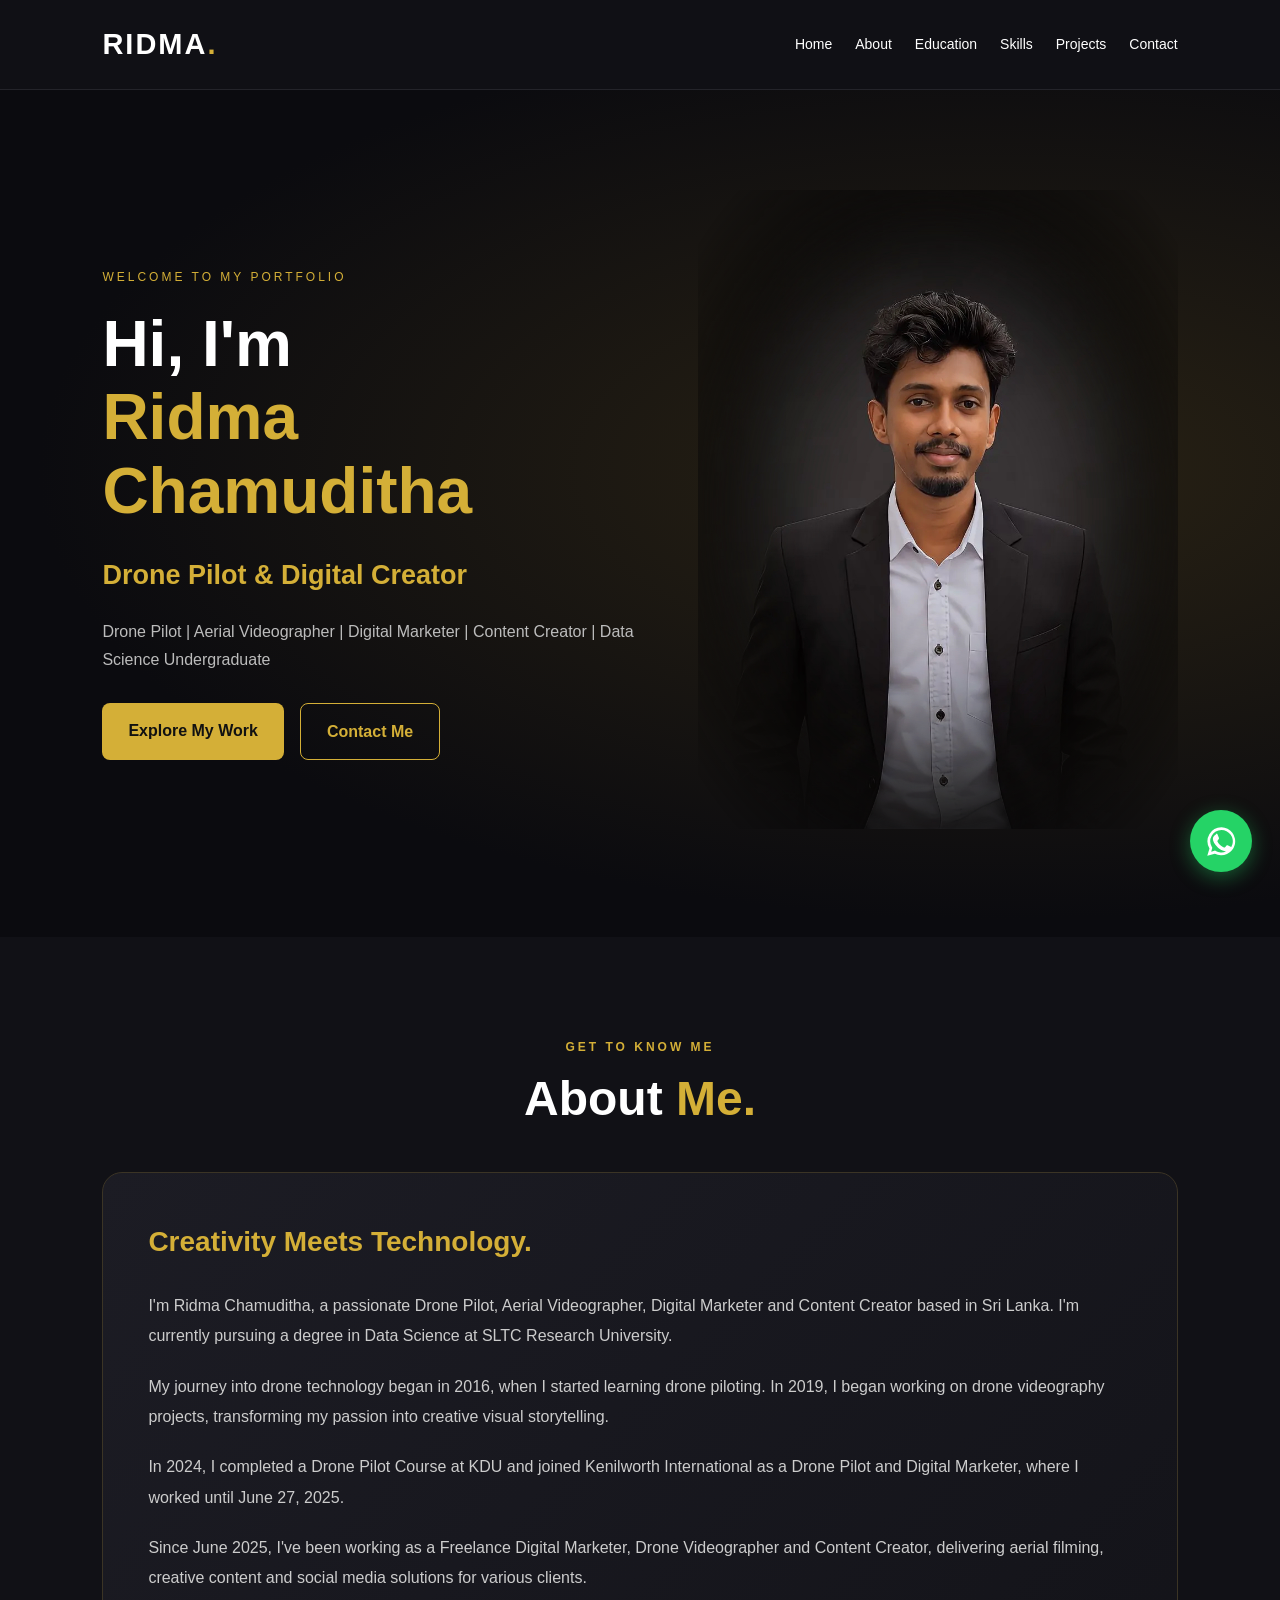
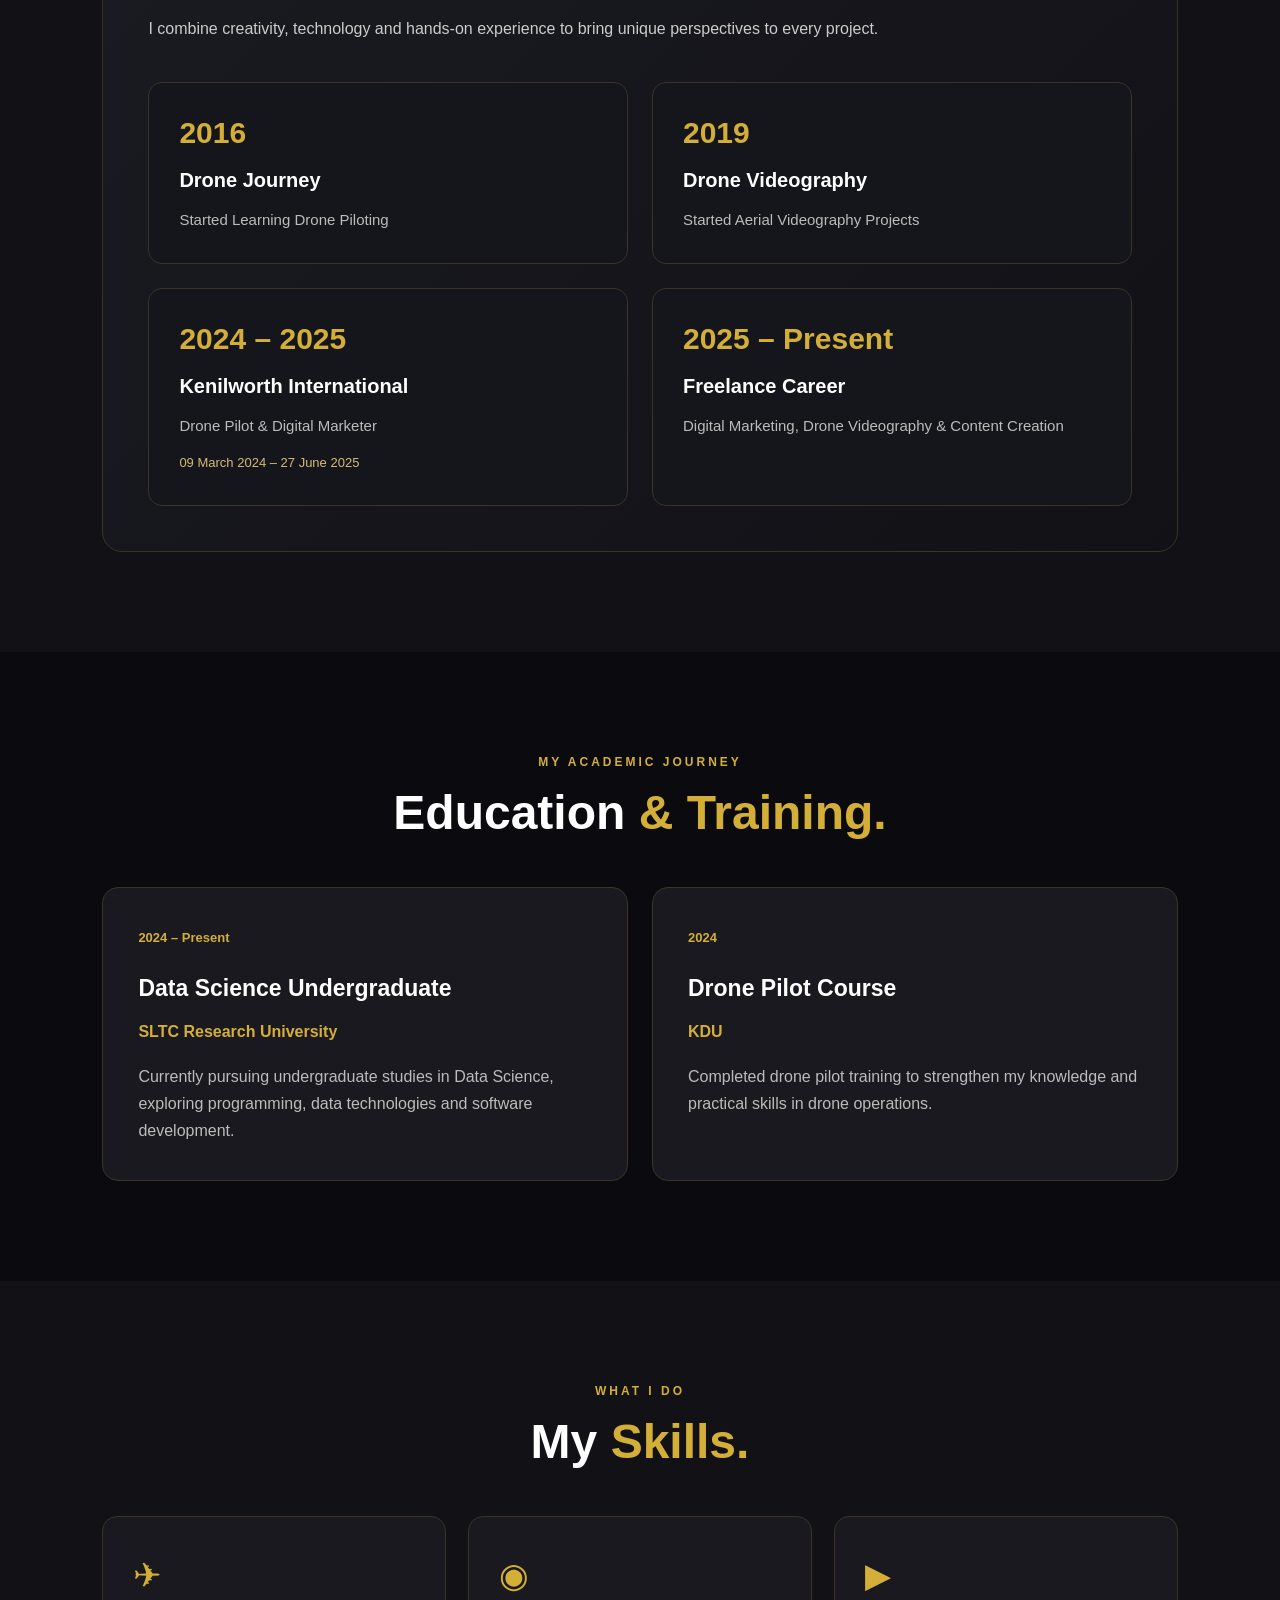
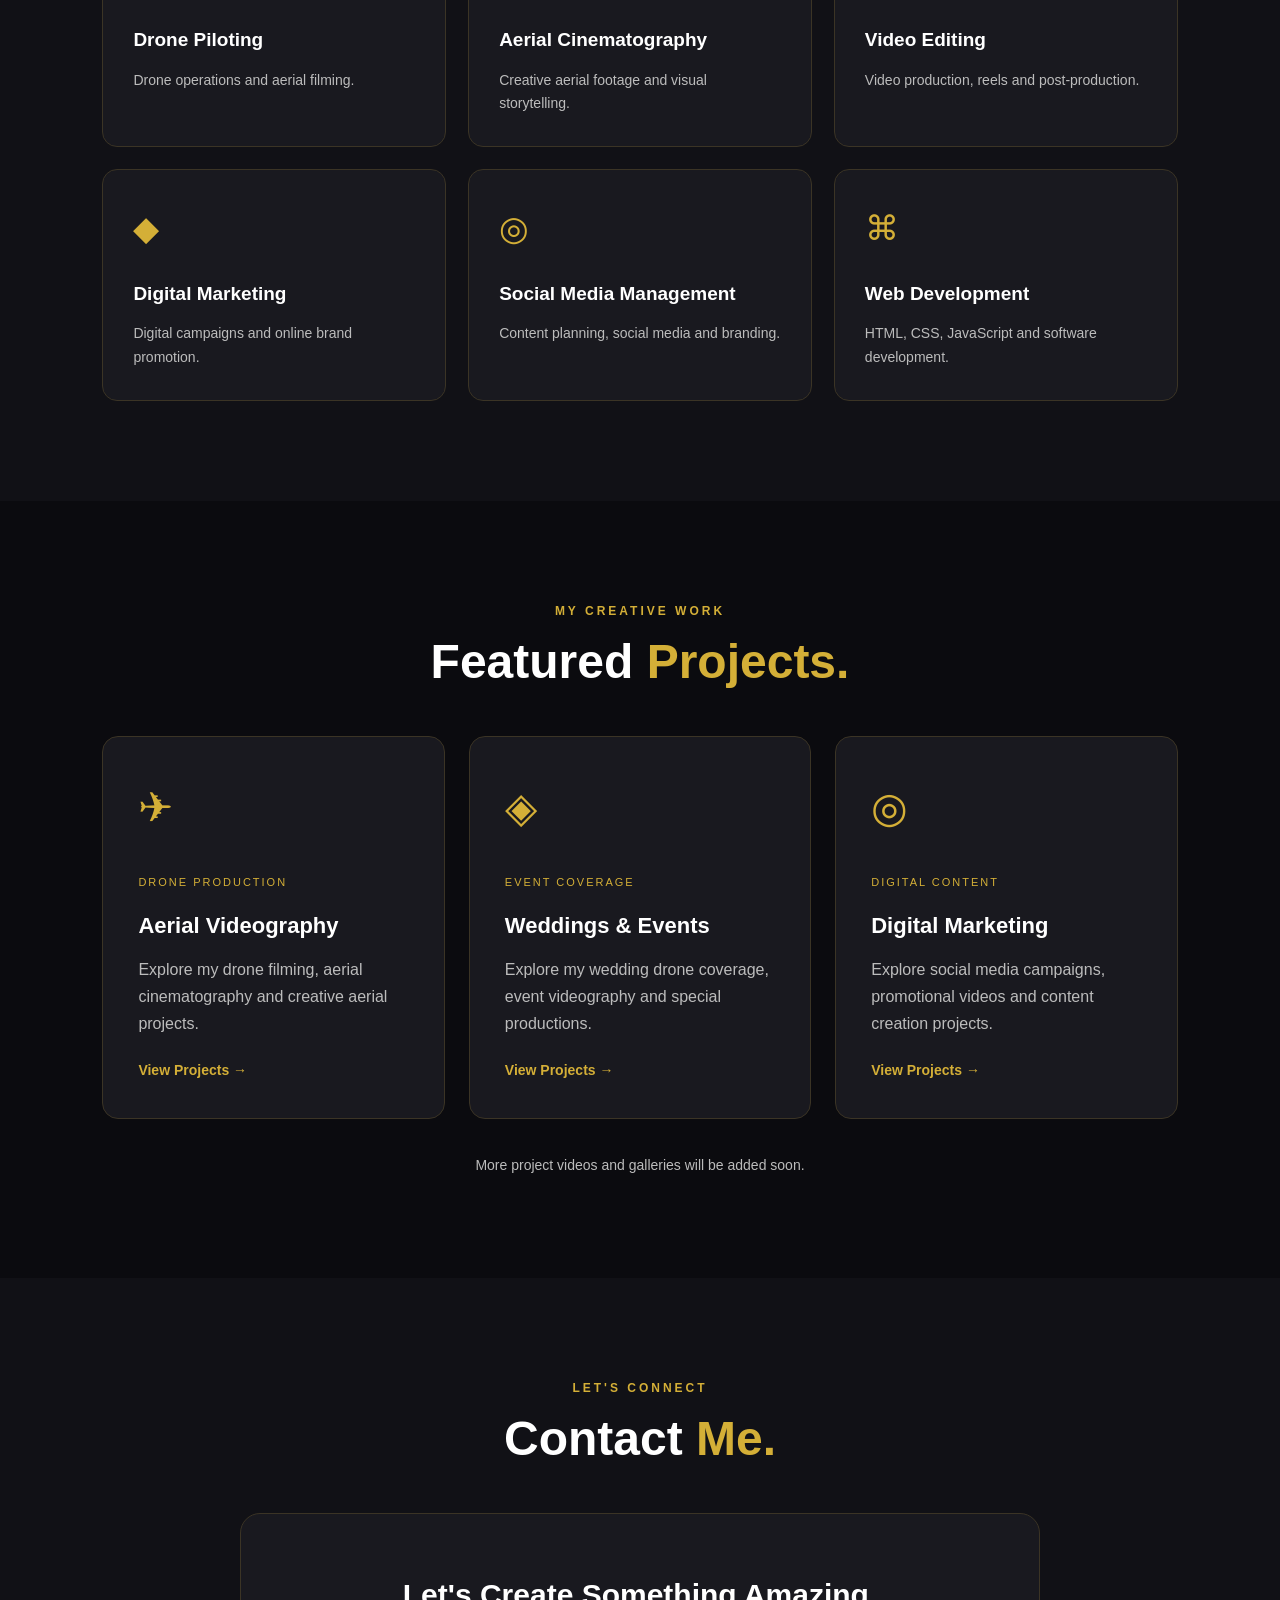
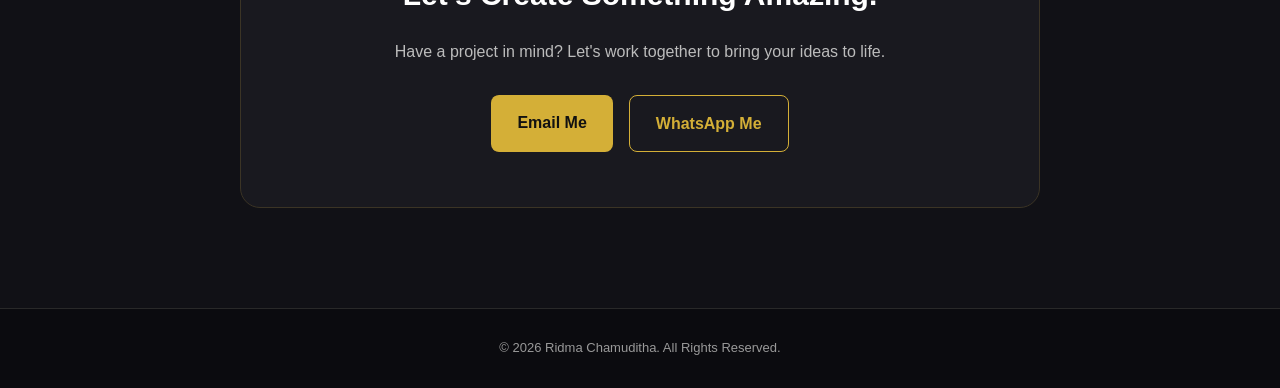
<file: index.html>
<!DOCTYPE html>
<html lang="en">

<head>
    <meta charset="UTF-8">
    <meta name="viewport"
          content="width=device-width, initial-scale=1.0">

    <meta name="description"
          content="Portfolio of Ridma Chamuditha - Drone Pilot, Aerial Videographer, Digital Marketer and Data Science Undergraduate.">

    <title>Ridma Chamuditha | Portfolio</title>

    <link rel="stylesheet" href="style.css">
    <script src="script.js" defer></script>
</head>

<!-- FLOATING WHATSAPP BUTTON -->

<a
    href="https://wa.me/94740625003?text=Hello%20Ridma%2C%20I%20visited%20your%20portfolio."
    class="floating-whatsapp"
    target="_blank"
    rel="noopener noreferrer"
    aria-label="Chat with Ridma on WhatsApp"
    title="Chat on WhatsApp">

    <svg
        viewBox="0 0 32 32"
        aria-hidden="true"
        fill="currentColor">

        <path d="M16 3a12.8 12.8 0 0 0-11 19.3L3 29l6.9-1.8A12.8 12.8 0 1 0 16 3zm0 2.5a10.3 10.3 0 1 1-5.3 19.1l-.5-.3-3.6 1 1-3.5-.3-.6A10.3 10.3 0 0 1 16 5.5zm-5.2 4.3c-.4 0-.9.2-1.2.6-.4.4-1.5 1.4-1.5 3.4s1.5 4 1.7 4.3c.2.3 2.9 4.6 7.2 6.2 3.5 1.4 4.3 1.1 5.1 1 .8-.1 2.5-1 2.8-2 .4-.9.4-1.7.3-1.9-.1-.2-.4-.4-.9-.6l-2.7-1.3c-.4-.2-.7-.3-1 .2-.3.4-1.1 1.3-1.4 1.6-.2.3-.5.3-.9.1-.5-.2-1.9-.7-3.6-2.3-1.3-1.2-2.2-2.7-2.4-3.2-.2-.4 0-.7.2-.9l.7-.9c.2-.3.3-.5.5-.8.1-.3 0-.6-.1-.8l-1.2-2.9c-.3-.7-.6-.7-1-.7h-.6z"/>

    </svg>

</a>

<body>

    <!-- NAVIGATION -->
    <header class="site-header">

        <a href="#home" class="logo">
            RIDMA<span>.</span>
        </a>

        <nav aria-label="Main navigation">
            <a href="#home">Home</a>
            <a href="#about">About</a>
            <a href="#education">Education</a>
            <a href="#skills">Skills</a>
            <a href="#projects">Projects</a>
            <a href="#contact">Contact</a>
        </nav>

    </header>

    <main>

        <!-- HOME -->
        <section id="home" class="hero">

            <div class="hero-content">

                <p class="hero-label">
                    WELCOME TO MY PORTFOLIO
                </p>

                <h1>
                    Hi, I'm <br>
                    <span>Ridma Chamuditha</span>
                </h1>

                <h2>Drone Pilot & Digital Creator</h2>

                <p class="hero-description">
                    Drone Pilot | Aerial Videographer |
                    Digital Marketer | Content Creator |
                    Data Science Undergraduate
                </p>

                <div class="hero-buttons">

                    <a href="#projects" class="primary-btn">
                        Explore My Work
                    </a>

                    <a href="#contact" class="secondary-btn">
                        Contact Me
                    </a>

                </div>

            </div>

            <div class="hero-image">
                <img
                    src="images/profile.png"
                    alt="Portrait of Ridma Chamuditha"
                >
            </div>

        </section>

        <!-- ABOUT ME -->
        <section id="about" class="about-section">

            <div class="container">

                <div class="section-heading reveal">
                    <p class="section-label">
                        GET TO KNOW ME
                    </p>
                    <h2>About <span>Me.</span></h2>
                </div>

                <div class="about-card reveal">

                    <h3>Creativity Meets Technology.</h3>

                    <p>
                        I'm Ridma Chamuditha, a passionate
                        Drone Pilot, Aerial Videographer,
                        Digital Marketer and Content Creator
                        based in Sri Lanka. I'm currently
                        pursuing a degree in Data Science
                        at SLTC Research University.
                    </p>

                    <p>
                        My journey into drone technology
                        began in 2016, when I started
                        learning drone piloting. In 2019,
                        I began working on drone videography
                        projects, transforming my passion
                        into creative visual storytelling.
                    </p>

                    <p>
                        In 2024, I completed a Drone Pilot
                        Course at KDU and joined Kenilworth
                        International as a Drone Pilot and
                        Digital Marketer, where I worked
                        until June 27, 2025.
                    </p>

                    <p>
                        Since June 2025, I've been working
                        as a Freelance Digital Marketer,
                        Drone Videographer and Content
                        Creator, delivering aerial filming,
                        creative content and social media
                        solutions for various clients.
                    </p>

                    <p>
                        I combine creativity, technology
                        and hands-on experience to bring
                        unique perspectives to every project.
                    </p>

                    <!-- FOUR EXPERIENCE CARDS -->
                    <div class="about-stats">

                        <div class="stat-box reveal">
                            <h4>2016</h4>
                            <h3>Drone Journey</h3>
                            <p>
                                Started Learning
                                Drone Piloting
                            </p>
                        </div>

                        <div class="stat-box reveal">
                            <h4>2019</h4>
                            <h3>Drone Videography</h3>
                            <p>
                                Started Aerial
                                Videography Projects
                            </p>
                        </div>

                        <div class="stat-box reveal">
                            <h4>2024 – 2025</h4>
                            <h3>Kenilworth International</h3>
                            <p>
                                Drone Pilot & Digital Marketer
                            </p>
                            <p class="card-date">
                                09 March 2024 – 27 June 2025
                            </p>
                        </div>

                        <div class="stat-box reveal">
                            <h4>2025 – Present</h4>
                            <h3>Freelance Career</h3>
                            <p>
                                Digital Marketing,
                                Drone Videography &
                                Content Creation
                            </p>
                        </div>

                    </div>

                </div>

            </div>

        </section>

        <!-- EDUCATION -->
        <section id="education">

            <div class="container">

                <div class="section-heading reveal">
                    <p class="section-label">
                        MY ACADEMIC JOURNEY
                    </p>
                    <h2>Education <span>& Training.</span></h2>
                </div>

                <div class="education-grid">

                    <article class="education-card reveal">

                        <span class="year-tag">
                            2024 – Present
                        </span>

                        <h3>Data Science Undergraduate</h3>

                        <h4>SLTC Research University</h4>

                        <p>
                            Currently pursuing undergraduate
                            studies in Data Science,
                            exploring programming,
                            data technologies and
                            software development.
                        </p>

                    </article>

                    <article class="education-card reveal">

                        <span class="year-tag">2024</span>

                        <h3>Drone Pilot Course</h3>

                        <h4>KDU</h4>

                        <p>
                            Completed drone pilot training
                            to strengthen my knowledge
                            and practical skills in
                            drone operations.
                        </p>

                    </article>

                </div>

            </div>

        </section>

        <!-- SKILLS -->
        <section id="skills">

            <div class="container">

                <div class="section-heading reveal">
                    <p class="section-label">
                        WHAT I DO
                    </p>
                    <h2>My <span>Skills.</span></h2>
                </div>

                <div class="skills-grid">

                    <article class="skill-card reveal">
                        <div class="skill-icon">✈</div>
                        <h3>Drone Piloting</h3>
                        <p>
                            Drone operations and
                            aerial filming.
                        </p>
                    </article>

                    <article class="skill-card reveal">
                        <div class="skill-icon">◉</div>
                        <h3>Aerial Cinematography</h3>
                        <p>
                            Creative aerial footage
                            and visual storytelling.
                        </p>
                    </article>

                    <article class="skill-card reveal">
                        <div class="skill-icon">▶</div>
                        <h3>Video Editing</h3>
                        <p>
                            Video production,
                            reels and post-production.
                        </p>
                    </article>

                    <article class="skill-card reveal">
                        <div class="skill-icon">◆</div>
                        <h3>Digital Marketing</h3>
                        <p>
                            Digital campaigns and
                            online brand promotion.
                        </p>
                    </article>

                    <article class="skill-card reveal">
                        <div class="skill-icon">◎</div>
                        <h3>Social Media Management</h3>
                        <p>
                            Content planning,
                            social media and branding.
                        </p>
                    </article>

                    <article class="skill-card reveal">
                        <div class="skill-icon">⌘</div>
                        <h3>Web Development</h3>
                        <p>
                            HTML, CSS, JavaScript
                            and software development.
                        </p>
                    </article>

                </div>

            </div>

        </section>

        <!-- PROJECTS -->
        <section id="projects">

            <div class="container">

                <div class="section-heading reveal">
                    <p class="section-label">
                        MY CREATIVE WORK
                    </p>
                    <h2>Featured <span>Projects.</span></h2>
                </div>

                
<div class="projects-grid">

    <a href="drone.html" class="project-card reveal">
        <div class="project-symbol">✈</div>
        <span>DRONE PRODUCTION</span>
        <h3>Aerial Videography</h3>
        <p>
            Explore my drone filming,
            aerial cinematography and
            creative aerial projects.
        </p>
        <div class="project-link">
            View Projects →
        </div>
    </a>

    <a href="events.html" class="project-card reveal">
        <div class="project-symbol">◈</div>
        <span>EVENT COVERAGE</span>
        <h3>Weddings & Events</h3>
        <p>
            Explore my wedding drone
            coverage, event videography
            and special productions.
        </p>
        <div class="project-link">
            View Projects →
        </div>
    </a>

    <a href="marketing.html" class="project-card reveal">
        <div class="project-symbol">◎</div>
        <span>DIGITAL CONTENT</span>
        <h3>Digital Marketing</h3>
        <p>
            Explore social media campaigns,
            promotional videos and
            content creation projects.
        </p>
        <div class="project-link">
            View Projects →
        </div>
    </a>

</div>

                <p class="projects-note reveal">
                    More project videos and galleries
                    will be added soon.
                </p>

            </div>

        </section>

        <!-- CONTACT -->
        <section id="contact">

            <div class="container">

                <div class="section-heading reveal">
                    <p class="section-label">
                        LET'S CONNECT
                    </p>
                    <h2>Contact <span>Me.</span></h2>
                </div>

                <div class="contact-card reveal">

                    <h3>Let's Create Something Amazing.</h3>

                    <p>
                        Have a project in mind?
                        Let's work together to bring
                        your ideas to life.
                    </p>

                    <div class="contact-buttons">

                        <a
                            href="mailto:chamudithadesilva7@gmail.com"
                            class="primary-btn"
                        >
                            Email Me
                        </a>

                        <a
                            href="https://wa.me/94740625003"
                            target="_blank"
                            rel="noopener noreferrer"
                            class="secondary-btn"
                        >
                            WhatsApp Me
                        </a>

                    </div>

                </div>

            </div>

        </section>

    </main>

    <!-- FOOTER -->
    <footer>
        <p>
            © <span id="current-year">2026</span>
            Ridma Chamuditha. All Rights Reserved.
        </p>
    </footer>

</body>
</html>
</file>
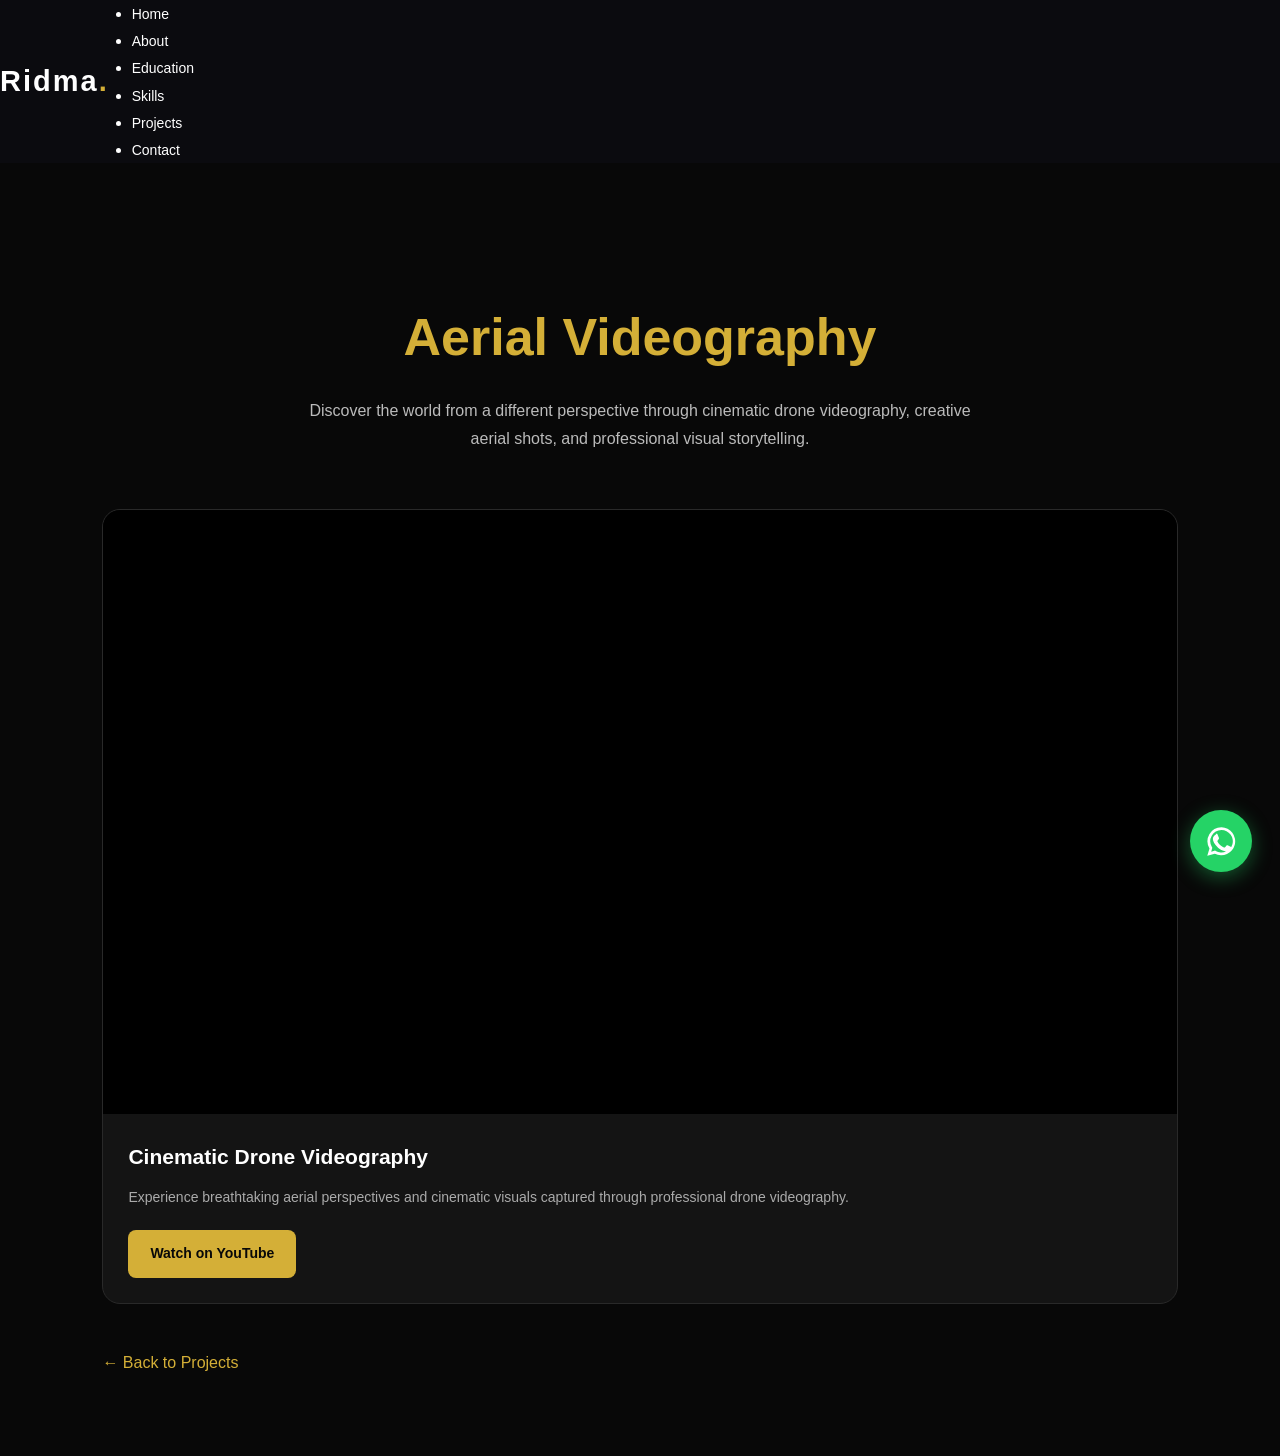
<file: drone.html>
<!DOCTYPE html>
<html lang="en">

<head>
    <meta charset="UTF-8">
    <meta name="viewport" content="width=device-width, initial-scale=1.0">

    <title>Aerial Videography | Ridma Chamuditha</title>

    <meta name="description"
        content="Explore aerial videography and cinematic drone projects by Ridma Chamuditha, professional drone pilot and content creator in Sri Lanka.">

    <link rel="stylesheet" href="style.css">

    <style>
        /* AERIAL VIDEOGRAPHY PAGE */

        .drone-page {
            min-height: 100vh;
            padding: 130px 8% 80px;
            background: #080808;
            color: #ffffff;
        }

        .drone-container {
            max-width: 1150px;
            margin: 0 auto;
        }

        .drone-header {
            text-align: center;
            margin-bottom: 55px;
        }

        .drone-header h1 {
            color: #d4af37;
            font-size: clamp(32px, 5vw, 52px);
            margin-bottom: 15px;
        }

        .drone-header p {
            color: #bbbbbb;
            font-size: 16px;
            line-height: 1.8;
            max-width: 700px;
            margin: 0 auto;
        }

        /* VIDEO GALLERY */

        .video-grid {
            display: grid;
            grid-template-columns: repeat(
                auto-fit,
                minmax(min(100%, 350px), 1fr)
            );
            gap: 30px;
        }

        .video-card {
            background: #141414;
            border: 1px solid #292929;
            border-radius: 18px;
            overflow: hidden;
            transition: transform 0.3s ease,
                        border-color 0.3s ease;
        }

        .video-card:hover {
            transform: translateY(-5px);
            border-color: #d4af37;
        }

        .youtube-video {
            width: 100%;
            aspect-ratio: 16 / 9;
            background: #000000;
        }

        .youtube-video iframe {
            display: block;
            width: 100%;
            height: 100%;
            border: none;
        }

        .video-info {
            padding: 25px;
        }

        .video-info h3 {
            font-size: 21px;
            color: #ffffff;
            margin-bottom: 12px;
        }

        .video-info p {
            color: #aaaaaa;
            font-size: 14px;
            line-height: 1.7;
            margin-bottom: 20px;
        }

        .youtube-btn {
            display: inline-block;
            padding: 12px 22px;
            border-radius: 8px;
            background: #d4af37;
            color: #080808;
            text-decoration: none;
            font-size: 14px;
            font-weight: 600;
            transition: background 0.3s ease;
        }

        .youtube-btn:hover {
            background: #f0cf65;
            color: #080808;
        }

        .back-link {
            display: inline-block;
            margin-top: 45px;
            color: #d4af37;
            text-decoration: none;
            font-weight: 500;
        }

        .back-link:hover {
            color: #ffffff;
        }

        /* MOBILE RESPONSIVE */

        @media (max-width: 768px) {
            .drone-page {
                padding: 110px 20px 60px;
            }

            .drone-header {
                margin-bottom: 35px;
            }

            .video-info {
                padding: 20px;
            }
        }
    </style>
</head>

<body>

    <!-- NAVIGATION -->

    <header>
        <nav class="navbar">
            <a href="index.html" class="logo">
                Ridma<span>.</span>
            </a>

            <ul class="nav-links">
                <li><a href="index.html#home">Home</a></li>
                <li><a href="index.html#about">About</a></li>
                <li><a href="index.html#education">Education</a></li>
                <li><a href="index.html#skills">Skills</a></li>
                <li><a href="index.html#projects">Projects</a></li>
                <li><a href="index.html#contact">Contact</a></li>
            </ul>
        </nav>
    </header>

    <!-- AERIAL VIDEOGRAPHY -->

    <main class="drone-page">

        <div class="drone-container">

            <div class="drone-header">

                <h1>Aerial Videography</h1>

                <p>
                    Discover the world from a different
                    perspective through cinematic drone
                    videography, creative aerial shots,
                    and professional visual storytelling.
                </p>

            </div>

            <!-- VIDEO GALLERY -->

            <div class="video-grid">

                <!-- YOUTUBE VIDEO 01 -->

                <div class="video-card">

                    <div class="youtube-video">

                        <iframe
                            src="https://www.youtube.com/embed/-tmv1Ka-LMc"
                            title="Ridma Chamuditha - Aerial Videography"
                            loading="lazy"
                            referrerpolicy="strict-origin-when-cross-origin"
                            allow="accelerometer; autoplay; clipboard-write; encrypted-media; gyroscope; picture-in-picture; web-share"
                            allowfullscreen>
                        </iframe>

                    </div>

                    <div class="video-info">

                        <h3>Cinematic Drone Videography</h3>

                        <p>
                            Experience breathtaking aerial
                            perspectives and cinematic visuals
                            captured through professional
                            drone videography.
                        </p>

                        <a
                            href="https://www.youtube.com/watch?v=-tmv1Ka-LMc"
                            target="_blank"
                            rel="noopener noreferrer"
                            class="youtube-btn">

                            Watch on YouTube

                        </a>

                    </div>

                </div>

            </div>

            <!-- BACK TO PORTFOLIO -->

            <a href="index.html#projects" class="back-link">
                ← Back to Projects
            </a>

        </div>

    </main>

    <!-- FLOATING WHATSAPP -->

    <a
        href="https://wa.me/94740625003"
        class="floating-whatsapp"
        target="_blank"
        rel="noopener noreferrer"
        aria-label="Chat on WhatsApp">

        <svg
            viewBox="0 0 32 32"
            fill="currentColor"
            aria-hidden="true">

            <path d="M16 3a12.8 12.8 0 0 0-11 19.3L3 29l6.9-1.8A12.8 12.8 0 1 0 16 3zm0 2.5a10.3 10.3 0 1 1-5.3 19.1l-.5-.3-3.6 1 1-3.5-.3-.6A10.3 10.3 0 0 1 16 5.5zm-5.2 4.3c-.4 0-.9.2-1.2.6-.4.4-1.5 1.4-1.5 3.4s1.5 4 1.7 4.3c.2.3 2.9 4.6 7.2 6.2 3.5 1.4 4.3 1.1 5.1 1 .8-.1 2.5-1 2.8-2 .4-.9.4-1.7.3-1.9-.1-.2-.4-.4-.9-.6l-2.7-1.3c-.4-.2-.7-.3-1 .2-.3.4-1.1 1.3-1.4 1.6-.2.3-.5.3-.9.1-.5-.2-1.9-.7-3.6-2.3-1.3-1.2-2.2-2.7-2.4-3.2-.2-.4 0-.7.2-.9l.7-.9c.2-.3.3-.5.5-.8.1-.3 0-.6-.1-.8l-1.2-2.9c-.3-.7-.6-.7-1-.7h-.6z"/>

        </svg>

    </a>

    <script src="script.js"></script>

</body>
</html>
</file>
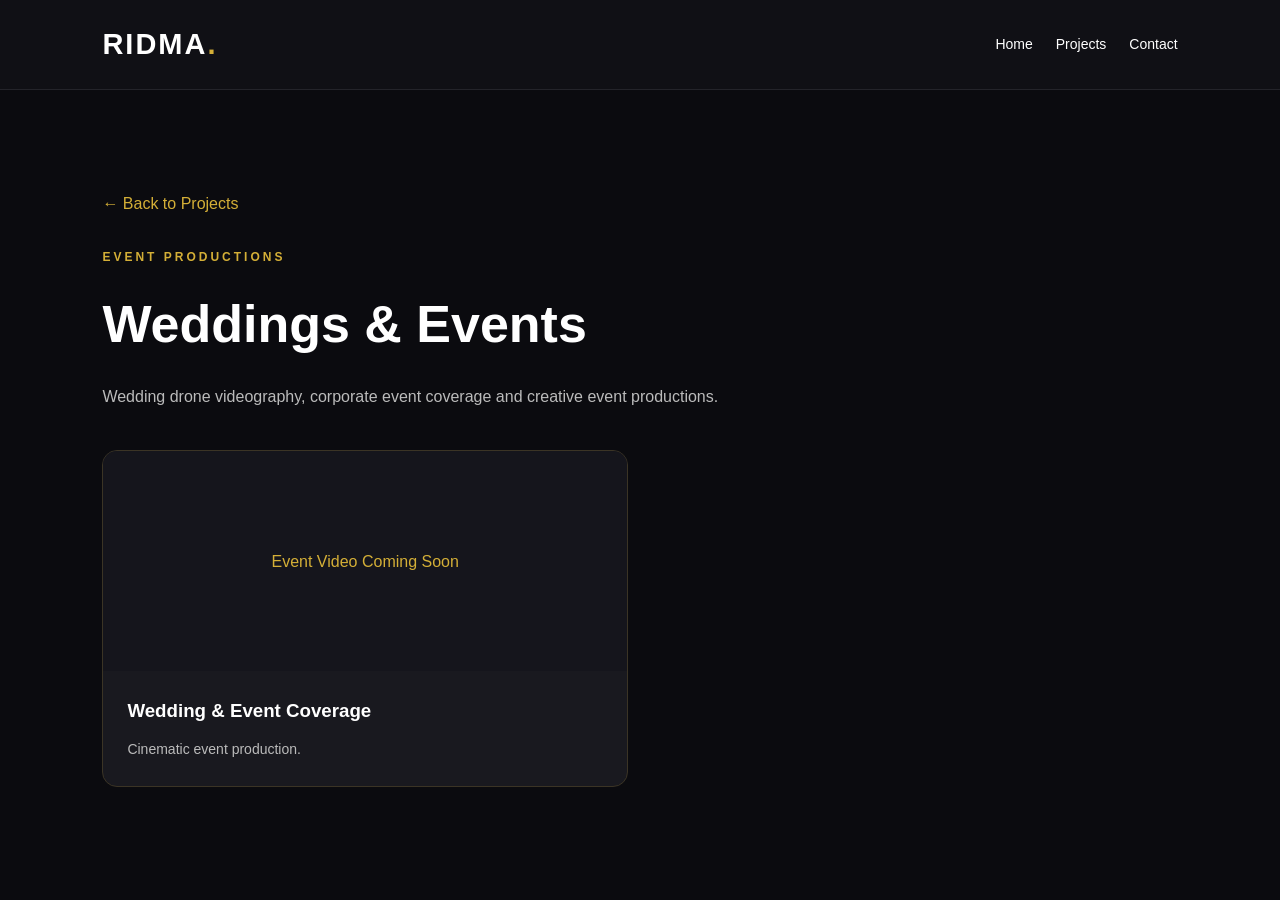
<file: events.html>
<!DOCTYPE html>
<html lang="en">
<head>
    <meta charset="UTF-8">
    <meta name="viewport"
          content="width=device-width, initial-scale=1.0">
    <title>Events | Ridma Chamuditha</title>
    <link rel="stylesheet" href="style.css">
    <script src="script.js" defer></script>
</head>
<body>

<header class="site-header">
    <a href="index.html#home" class="logo">
        RIDMA<span>.</span>
    </a>
    <nav>
        <a href="index.html#home">Home</a>
        <a href="index.html#projects">Projects</a>
        <a href="index.html#contact">Contact</a>
    </nav>
</header>

<main>
<section class="project-page">

    <div class="container">

        <a href="index.html#projects" class="back-link">
            ← Back to Projects
        </a>

        <p class="section-label">EVENT PRODUCTIONS</p>
        <h1>Weddings & Events</h1>

        <p class="page-description">
            Wedding drone videography,
            corporate event coverage
            and creative event productions.
        </p>

        <div class="video-grid">

            <article class="video-card">
                <div class="video-placeholder">
                    Event Video Coming Soon
                </div>
                <div class="video-card-content">
                    <h3>Wedding & Event Coverage</h3>
                    <p>Cinematic event production.</p>
                </div>
            </article>

        </div>

    </div>

</section>
</main>

</body>
</html>
</file>
<file: style.css>
/* =====================================
   RIDMA PORTFOLIO - BLACK & GOLD
===================================== */

:root {
    --bg: #0b0b0f;
    --surface: #111116;
    --card: #19191f;
    --gold: #d4af37;
    --white: #ffffff;
    --muted: #bcbcbc;
    --border: #3b3425;
}

* {
    margin: 0;
    padding: 0;
    box-sizing: border-box;
}

html {
    scroll-behavior: smooth;
}

body {
    background: var(--bg);
    color: var(--white);
    font-family: Arial, sans-serif;
    line-height: 1.7;
    overflow-x: hidden;
}

a {
    color: inherit;
    text-decoration: none;
}

img {
    max-width: 100%;
}

.container {
    width: 100%;
    max-width: 1200px;
    margin: 0 auto;
}

section {
    padding: 100px 8%;
    scroll-margin-top: 100px;
}

/* NAVIGATION */

.site-header {
    position: sticky;
    top: 0;
    z-index: 100;
    background: rgba(17, 17, 22, 0.96);
    border-bottom: 1px solid #24242a;
    backdrop-filter: blur(15px);
    padding: 20px 8%;

    display: flex;
    align-items: center;
    justify-content: space-between;
    gap: 20px;
}

.logo {
    font-size: 29px;
    font-weight: 800;
    letter-spacing: 2px;
    white-space: nowrap;
}

.logo span,
.section-heading h2 span {
    color: var(--gold);
}

nav {
    display: flex;
    flex-wrap: wrap;
    align-items: center;
    gap: 23px;
}

nav a {
    font-size: 14px;
    transition: color .3s;
}

nav a:hover,
nav a:focus-visible {
    color: var(--gold);
}

/* SHARED HEADINGS */

.section-heading {
    text-align: center;
    margin-bottom: 45px;
}

.section-label {
    color: var(--gold);
    font-size: 12px;
    font-weight: 600;
    letter-spacing: 3px;
    margin-bottom: 12px;
}

.section-heading h2 {
    font-size: clamp(32px, 4vw, 48px);
    line-height: 1.2;
}

/* HOME */

#home.hero {
    min-height: 85vh;
    display: grid;
    grid-template-columns:
        minmax(0, 1.15fr)
        minmax(0, 1fr);
    align-items: center;
    gap: 45px;

    background: radial-gradient(
        ellipse at 78% 45%,
        #292214 0%,
        var(--bg) 68%
    );
}

.hero-content {
    min-width: 0;
    animation: heroEnter 1s ease both;
}

.hero-label {
    color: var(--gold);
    font-size: 12px;
    letter-spacing: 3px;
    margin-bottom: 20px;
}

.hero h1 {
    font-size: clamp(38px, 5vw, 72px);
    line-height: 1.15;
    margin-bottom: 24px;
}

.hero h1 span {
    color: var(--gold);
}

.hero h2 {
    color: var(--gold);
    font-size: clamp(20px, 2.5vw, 27px);
    margin-bottom: 20px;
}

.hero-description {
    max-width: 620px;
    color: var(--muted);
    margin-bottom: 30px;
}

.hero-buttons,
.contact-buttons {
    display: flex;
    flex-wrap: wrap;
    gap: 16px;
}

.primary-btn,
.secondary-btn {
    display: inline-block;
    padding: 14px 26px;
    border-radius: 8px;
    font-weight: 700;
    text-align: center;
    transition: .3s ease;
}

.primary-btn {
    background: var(--gold);
    color: #111;
}

.secondary-btn {
    border: 1px solid var(--gold);
    color: var(--gold);
}

.primary-btn:hover,
.secondary-btn:hover {
    transform: translateY(-4px);
}

.primary-btn:hover {
    background: #f5d76e;
}

.secondary-btn:hover {
    background: var(--gold);
    color: #111;
}

/*  PHOTO */

.hero-image {
    width: 100%;
    max-width: 480px;
    justify-self: center;
    overflow: hidden;
    animation: photoEnter 1.3s ease both;
}PROFILE

.hero-image img {
    display: block;
    width: 100%;
    height: 540px;
    object-fit: cover;
    object-position: center 25%;
    
    background: transparent;

    
-webkit-mask-image: radial-gradient(
    ellipse 85% 85% at 50% 48%,
    #000 35%,
    rgba(0, 0, 0, 0.95) 50%,
    rgba(0, 0, 0, 0.65) 65%,
    rgba(0, 0, 0, 0.25) 78%,
    transparent 100%
);

mask-image: radial-gradient(
    ellipse 85% 85% at 50% 48%,
    #000 35%,
    rgba(0, 0, 0, 0.95) 50%,
    rgba(0, 0, 0, 0.65) 65%,
    rgba(0, 0, 0, 0.25) 78%,
    transparent 100%
);

}

/* ABOUT */

#about {
    background: var(--surface);
}

.about-card {
    width: 100%;
    min-width: 0;
    padding: 45px;
    border: 1px solid var(--border);
    border-radius: 20px;

    background: linear-gradient(
        135deg,
        #1c1c24,
        #111116
    );
}

.about-card > h3 {
    color: var(--gold);
    font-size: clamp(22px, 3vw, 28px);
    margin-bottom: 25px;
}

.about-card > p {
    color: #ccc;
    font-size: 16px;
    line-height: 1.9;
    margin-bottom: 20px;
}

/* FOUR CARDS - FULL WIDTH GRID */

.about-stats {
    display: grid;
    grid-template-columns: repeat(2, minmax(0, 1fr));
    gap: 24px;
    width: 100%;
    margin-top: 38px;
}

.stat-box {
    width: 100%;
    min-width: 0;
    padding: 30px;
    background: #15151c;
    border: 1px solid var(--border);
    border-radius: 14px;

    transition:
        transform .3s ease,
        border-color .3s ease,
        box-shadow .3s ease,
        opacity .7s ease;
}

.stat-box:hover {
    transform: translateY(-6px);
    border-color: var(--gold);
    box-shadow: 0 12px 30px rgba(212,175,55,.09);
}

.stat-box h4 {
    color: var(--gold);
    font-size: clamp(22px, 2.5vw, 30px);
    line-height: 1.3;
    margin-bottom: 14px;
}

.stat-box h3 {
    color: #fff;
    font-size: 20px;
    line-height: 1.4;
    margin-bottom: 12px;
}

.stat-box p {
    color: var(--muted);
    font-size: 15px;
    line-height: 1.8;
}

.stat-box .card-date {
    color: #d5bc76;
    font-size: 13px;
    margin-top: 12px;
}

/* EDUCATION */

#education {
    background: var(--bg);
}

.education-grid {
    display: grid;
    grid-template-columns: repeat(2, minmax(0, 1fr));
    gap: 24px;
}

.education-card {
    padding: 35px;
    background: var(--card);
    border: 1px solid var(--border);
    border-radius: 16px;
    transition: border-color .3s, transform .3s;
}

.education-card:hover {
    border-color: var(--gold);
    transform: translateY(-5px);
}

.year-tag {
    display: inline-block;
    color: var(--gold);
    font-size: 13px;
    font-weight: 700;
    margin-bottom: 20px;
}

.education-card h3 {
    font-size: 23px;
    margin-bottom: 10px;
}

.education-card h4 {
    color: var(--gold);
    font-size: 16px;
    margin-bottom: 18px;
}

.education-card p {
    color: var(--muted);
}

/* SKILLS */

#skills {
    background: var(--surface);
}

.skills-grid {
    display: grid;
    grid-template-columns: repeat(3, minmax(0, 1fr));
    gap: 22px;
}

.skill-card {
    min-width: 0;
    padding: 30px;
    background: var(--card);
    border: 1px solid var(--border);
    border-radius: 15px;
    transition: transform .3s, border-color .3s;
}

.skill-card:hover {
    transform: translateY(-6px);
    border-color: var(--gold);
}

.skill-icon {
    color: var(--gold);
    font-size: 34px;
    margin-bottom: 20px;
}

.skill-card h3 {
    font-size: 19px;
    margin-bottom: 12px;
}

.skill-card p {
    color: var(--muted);
    font-size: 14px;
}

/* PROJECTS */

#projects {
    background: var(--bg);
}

.projects-grid {
    display: grid;
    grid-template-columns: repeat(3, minmax(0, 1fr));
    gap: 24px;
}

.project-card {
    min-width: 0;
    padding: 35px;
    background: var(--card);
    border: 1px solid var(--border);
    border-radius: 16px;
    transition: transform .3s, border-color .3s;
}

.project-card:hover {
    transform: translateY(-6px);
    border-color: var(--gold);
}

.project-symbol {
    color: var(--gold);
    font-size: 42px;
    margin-bottom: 24px;
}

.project-card span {
    color: var(--gold);
    font-size: 11px;
    letter-spacing: 2px;
}

.project-card h3 {
    font-size: 22px;
    margin: 12px 0;
}

.project-card p,
.projects-note {
    color: var(--muted);
}

.projects-note {
    text-align: center;
    margin-top: 35px;
    font-size: 14px;
}

/* CONTACT */

#contact {
    background: var(--surface);
}

.contact-card {
    max-width: 800px;
    margin: 0 auto;
    padding: 55px 35px;
    text-align: center;
    background: var(--card);
    border: 1px solid var(--border);
    border-radius: 20px;
}

.contact-card h3 {
    font-size: clamp(22px, 3vw, 30px);
    margin-bottom: 18px;
}

.contact-card p {
    color: var(--muted);
    margin-bottom: 30px;
}

.contact-buttons {
    justify-content: center;
}

/* FOOTER */

footer {
    padding: 28px 8%;
    background: var(--bg);
    border-top: 1px solid #292929;
    text-align: center;
}

footer p {
    color: #999;
    font-size: 13px;
}

/* ANIMATIONS */

@keyframes heroEnter {
    from {
        opacity: 0;
        transform: translateY(35px);
    }
    to {
        opacity: 1;
        transform: translateY(0);
    }
}

@keyframes photoEnter {
    from {
        opacity: 0;
        transform: translateX(35px);
    }
    to {
        opacity: 1;
        transform: translateX(0);
    }
}

/* JS adds .js-enabled to body */

.js-enabled .reveal {
    opacity: 0;
    transform: translateY(35px);
    transition:
        opacity .75s ease,
        transform .75s ease;
}

.js-enabled .reveal.visible {
    opacity: 1;
    transform: translateY(0);
}

/* Stagger the experience cards */

.js-enabled .stat-box:nth-child(2) {
    transition-delay: .1s;
}

.js-enabled .stat-box:nth-child(3) {
    transition-delay: .2s;
}

.js-enabled .stat-box:nth-child(4) {
    transition-delay: .3s;
}

/* TABLET */

@media (max-width: 1000px) {
    .skills-grid,
    .projects-grid {
        grid-template-columns: repeat(2, minmax(0, 1fr));
    }

    .site-header {
        padding: 18px 5%;
    }

    nav {
        gap: 14px;
    }
}

@media (max-width: 900px) {
    #home.hero {
        grid-template-columns: 1fr;
        text-align: center;
        gap: 35px;
    }

    .hero-content {
        max-width: 750px;
        margin: 0 auto;
    }

    .hero-buttons {
        justify-content: center;
    }

    .hero-image {
        max-width: 400px;
    }

    .hero-image img {
        height: 460px;
    }
}

/* MOBILE */

@media (max-width: 768px) {
    section {
        padding: 75px 6%;
        scroll-margin-top: 145px;
    }

    .site-header {
        flex-direction: column;
        gap: 12px;
    }

    nav {
        justify-content: center;
        gap: 10px 15px;
    }

    nav a {
        font-size: 12px;
    }

    .hero h1 {
        font-size: 40px;
    }

    .about-card {
        padding: 25px;
    }

    .about-stats,
    .education-grid,
    .skills-grid,
    .projects-grid {
        grid-template-columns: 1fr;
    }

    .stat-box {
        padding: 25px;
    }

    .education-card,
    .project-card {
        padding: 28px;
    }
}

@media (max-width: 480px) {
    .hero h1 {
        font-size: 35px;
    }

    .hero-image {
        max-width: 340px;
    }

    .hero-image img {
        height: 400px;
    }

    .hero-buttons a,
    .contact-buttons a {
        width: 100%;
    }

    .about-card {
        padding: 20px;
    }

    .stat-box h4 {
        font-size: 24px;
    }

    .contact-card {
        padding: 35px 22px;
    }
}

/* ACCESSIBILITY */

@media (prefers-reduced-motion: reduce) {
    html {
        scroll-behavior: auto;
    }

    .hero-content,
    .hero-image {
        animation: none;
    }

    .js-enabled .reveal {
        opacity: 1;
        transform: none;
        transition: none;
    }

    .stat-box,
    .skill-card,
    .project-card,
    .education-card {
        transition: none;
    }
}

/* CLICKABLE PROJECT CARDS */

a.project-card {
    display: block;
    color: #ffffff;
    text-decoration: none;
    cursor: pointer;
}

a.project-card:focus-visible {
    outline: 2px solid #d4af37;
    outline-offset: 4px;
}

.project-link {
    margin-top: 22px;
    color: #d4af37;
    font-size: 14px;
    font-weight: bold;
}

/* PROJECT DETAIL PAGES */

.project-page {
    min-height: 80vh;
    background: #0b0b0f;
}

.project-page .back-link {
    display: inline-block;
    color: #d4af37;
    margin-bottom: 30px;
}

.project-page h1 {
    font-size: clamp(32px, 5vw, 52px);
    margin-bottom: 15px;
}

.project-page .page-description {
    color: #bbbbbb;
    max-width: 750px;
    margin-bottom: 40px;
}

.video-grid {
    display: grid;
    grid-template-columns: repeat(2, minmax(0, 1fr));
    gap: 24px;
}

.video-card {
    background: #19191f;
    border: 1px solid #3b3425;
    border-radius: 15px;
    overflow: hidden;
}

.video-placeholder {
    display: flex;
    align-items: center;
    justify-content: center;
    min-height: 220px;
    background: #15151c;
    color: #d4af37;
    font-size: 16px;
}

.video-card-content {
    padding: 24px;
}

.video-card-content h3 {
    margin-bottom: 10px;
}

.video-card-content p {
    color: #bbbbbb;
    font-size: 14px;
}

@media (max-width: 768px) {
    .video-grid {
        grid-template-columns: 1fr;
    }
}

/* ===== DIGITAL MARKETING PAGE ===== */

.marketing-page {
    min-height: 85vh;
    background: #0b0b0f;
}

.marketing-page .back-link {
    display: inline-block;
    color: #d4af37;
    margin-bottom: 35px;
}

.marketing-intro {
    color: #bbbbbb;
    max-width: 700px;
    margin: 20px auto 0;
    line-height: 1.8;
}

.client-grid {
    display: grid;
    grid-template-columns:
        repeat(2, minmax(0, 1fr));
    gap: 28px;
}

.client-card {
    background: #19191f;
    border: 1px solid #3b3425;
    border-radius: 16px;
    overflow: hidden;

    transition:
        transform 0.3s ease,
        border-color 0.3s ease,
        box-shadow 0.3s ease;
}

.client-card:hover {
    transform: translateY(-6px);
    border-color: #d4af37;
    box-shadow:
        0 12px 30px rgba(212,175,55,0.08);
}

.client-card img {
    display: block;
    width: 100%;
    height: 240px;
    object-fit: cover;
}

.client-info {
    padding: 28px;
}

.client-info h3 {
    color: #ffffff;
    font-size: 23px;
    margin-bottom: 12px;
}

.client-info p {
    color: #bbbbbb;
    font-size: 15px;
    margin-bottom: 24px;
}

.client-link {
    display: inline-block;
    padding: 12px 20px;
    border: 1px solid #d4af37;
    border-radius: 8px;
    color: #d4af37;
    font-size: 14px;
    font-weight: bold;
    transition: 0.3s;
}

.client-link:hover {
    background: #d4af37;
    color: #111111;
}

@media (max-width: 768px) {
    .client-grid {
        grid-template-columns: 1fr;
    }

    .client-card img {
        height: 220px;
    }

    .client-info {
        padding: 22px;
    }
}

/* ===== DRONE FACEBOOK VIDEO GALLERY ===== */

.facebook-video {
    position: relative;
    width: 100%;
    aspect-ratio: 16 / 9;
    background: #0b0b0f;
    overflow: hidden;
}

.facebook-video iframe {
    display: block;
    width: 100%;
    height: 100%;
    border: none;
}

.drone-watch-btn {
    display: inline-block;
    margin-top: 20px;
    padding: 12px 22px;
    color: #d4af37;
    border: 1px solid #d4af37;
    border-radius: 8px;
    text-decoration: none;
    font-size: 14px;
    font-weight: bold;
    transition: 0.3s ease;
}

.drone-watch-btn:hover {
    background: #d4af37;
    color: #111;
    transform: translateY(-3px);
}

.video-card {
    min-width: 0;
}

.video-card-content p {
    line-height: 1.8;
}

@media (max-width: 768px) {
    .facebook-video {
        aspect-ratio: 16 / 9;
    }
}

/* ===== FLOATING WHATSAPP BUTTON ===== */

.floating-whatsapp {
    position: fixed;
    bottom: 28px;
    right: 28px;
    z-index: 9999;

    width: 62px;
    height: 62px;

    display: flex;
    align-items: center;
    justify-content: center;

    background: #25d366;
    color: #ffffff;
    border-radius: 50%;

    box-shadow:
        0 5px 20px rgba(37, 211, 102, 0.4);

    text-decoration: none;

    animation: whatsappFloat 3s ease-in-out infinite;

    transition:
        background 0.3s ease,
        box-shadow 0.3s ease;
}

.floating-whatsapp svg {
    width: 35px;
    height: 35px;
}

.floating-whatsapp:hover {
    background: #1ebe5d;
    box-shadow:
        0 8px 30px rgba(37, 211, 102, 0.6);
    animation-play-state: paused;
}

.floating-whatsapp:focus-visible {
    outline: 3px solid #d4af37;
    outline-offset: 4px;
}

/* FLOATING ANIMATION */

@keyframes whatsappFloat {
    0%, 100% {
        transform: translateY(0);
    }

    50% {
        transform: translateY(-9px);
    }
}

/* MOBILE */

@media (max-width: 768px) {
    .floating-whatsapp {
        width: 56px;
        height: 56px;
        right: 18px;
        bottom: 20px;
    }

    .floating-whatsapp svg {
        width: 32px;
        height: 32px;
    }
}

/* REDUCED MOTION */

@media (prefers-reduced-motion: reduce) {
    .floating-whatsapp {
        animation: none;
    }
}

/* ===== PROFILE IMAGE SMOOTH BLACK FADE ===== */

.hero-image img,
.profile-image img,
.hero-img {
    -webkit-mask-image: radial-gradient(
        ellipse 65% 65% at center,
        black 42%,
        rgba(0, 0, 0, 0.9) 58%,
        transparent 100%
    );

    mask-image: radial-gradient(
        ellipse 65% 65% at center,
        black 42%,
        rgba(0, 0, 0, 0.9) 58%,
        transparent 100%
    );

    box-shadow: none;
}
</file>
